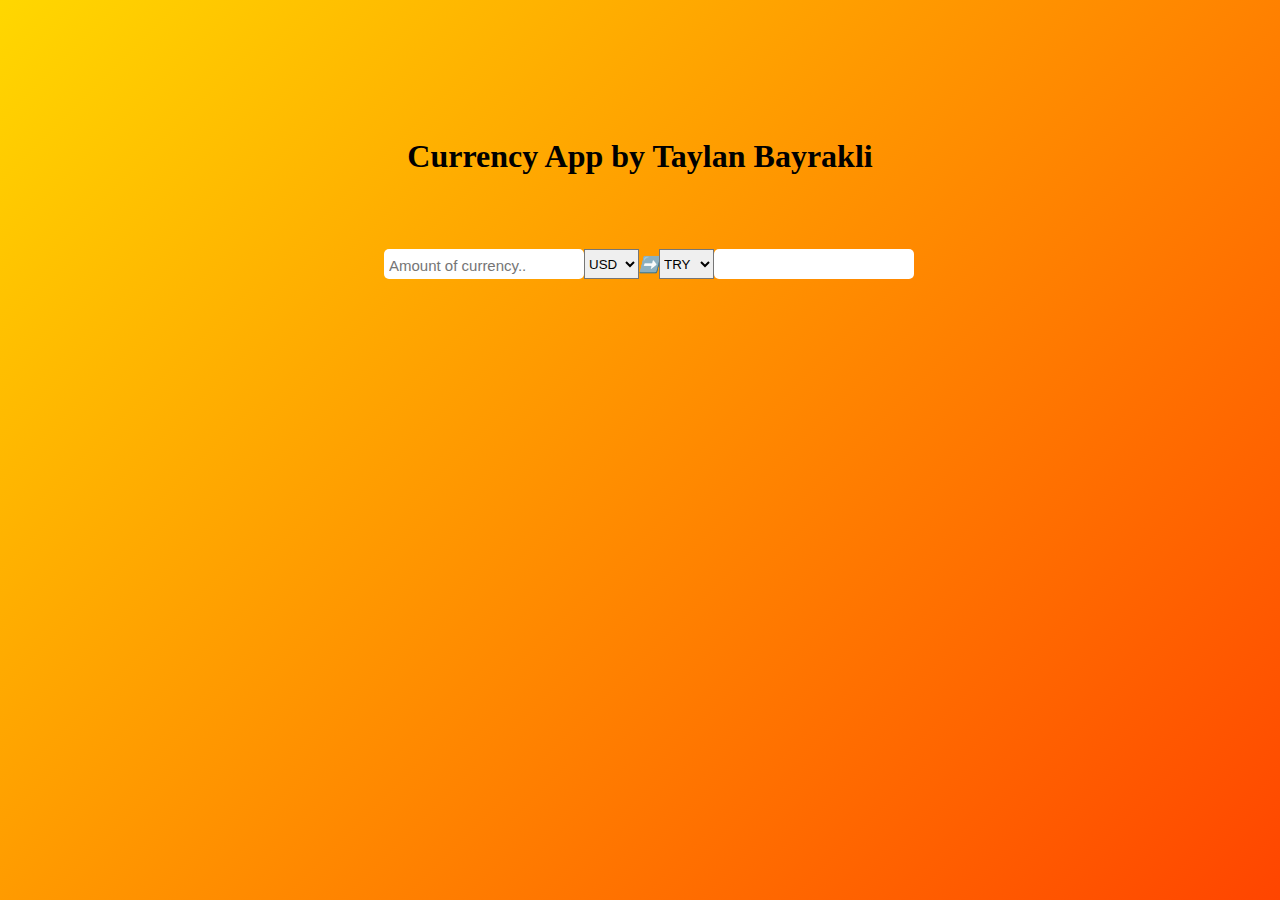
<file: currency app/index.html>
<!DOCTYPE html>
<html lang="en">
  <head>
    <meta charset="UTF-8" />
    <meta http-equiv="X-UA-Compatible" content="IE=edge" />
    <meta name="viewport" content="width=device-width, initial-scale=1.0" />
    <title>Currency App</title>
    <link rel="stylesheet" href="style.css" />
  </head>
  <body>
    <div class="container">
      <h1>Currency App by Taylan Bayrakli</h1>

      <div class="box">
        <input
          type="number"
          class="amount"
          placeholder="Amount of currency.."
        />
        <select id="from">
          <option selected>USD</option>
          <option>EUR</option>
          <option>GBP</option>
          <option>JPY</option>
          <option>WON</option>
          <option>IDR</option>
          <option>RUB</option>
          <option>TRY</option>
        </select>
        <div class="arrow"><i>➡️</i></div>
        <select id="to">
          <option selected>TRY</option>
          <option>USD</option>
          <option>EUR</option>
          <option>GBP</option>
          <option>JPY</option>
          <option>WON</option>
          <option>IDR</option>
          <option>RUB</option>
        </select>
        <input type="number" class="result" readonly />
      </div>
    </div>

    <script src="currency.js"></script>
    <script src="app.js"></script>
  </body>
</html>
</file>
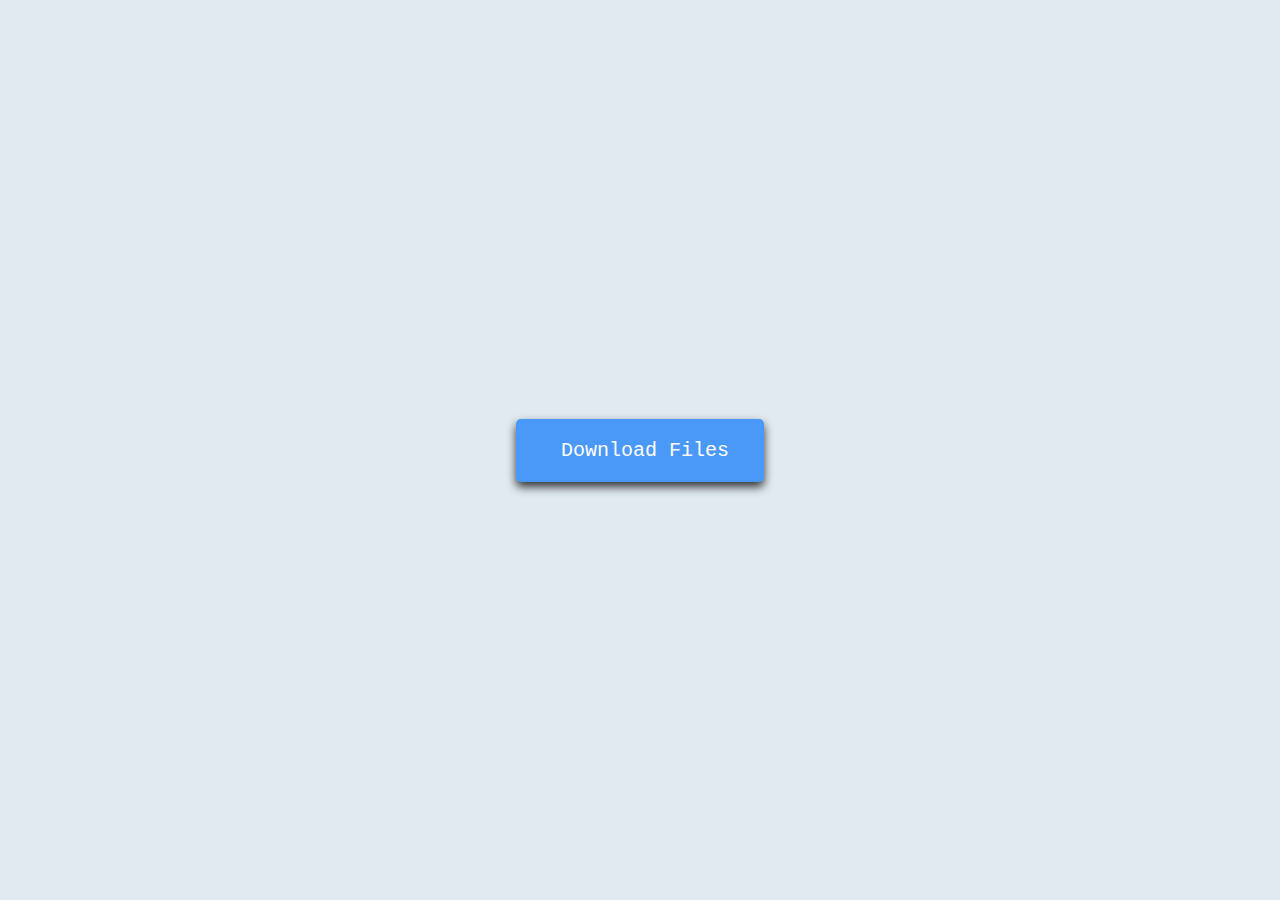
<file: dl button/index.html>
<!DOCTYPE html>
<html lang="en">
  <head>
    <meta charset="UTF-8" />
    <meta http-equiv="X-UA-Compatible" content="IE=edge" />
    <meta name="viewport" content="width=device-width, initial-scale=1.0" />
    <title>Document</title>
    <link
      rel="stylesheet"
      href="https://cdnjs.cloudflare.com/ajax/libs/font-awesome/6.4.0/css/all.min.css"
      integrity="sha512-iecdLmaskl7CVkqkXNQ/ZH/XLlvWZOJyj7Yy7tcenmpD1ypASozpmT/E0iPtmFIB46ZmdtAc9eNBvH0H/ZpiBw=="
      crossorigin="anonymous"
      referrerpolicy="no-referrer"
    />
    <link rel="stylesheet" href="style.css" />
  </head>
  <body>
    <button class="dl-btn" data-timer="5">
      <i class="fa-solid fa-download"></i>
      <span>Download Files</span>
    </button>
    <script src="app.js"></script>
  </body>
</html>
</file>
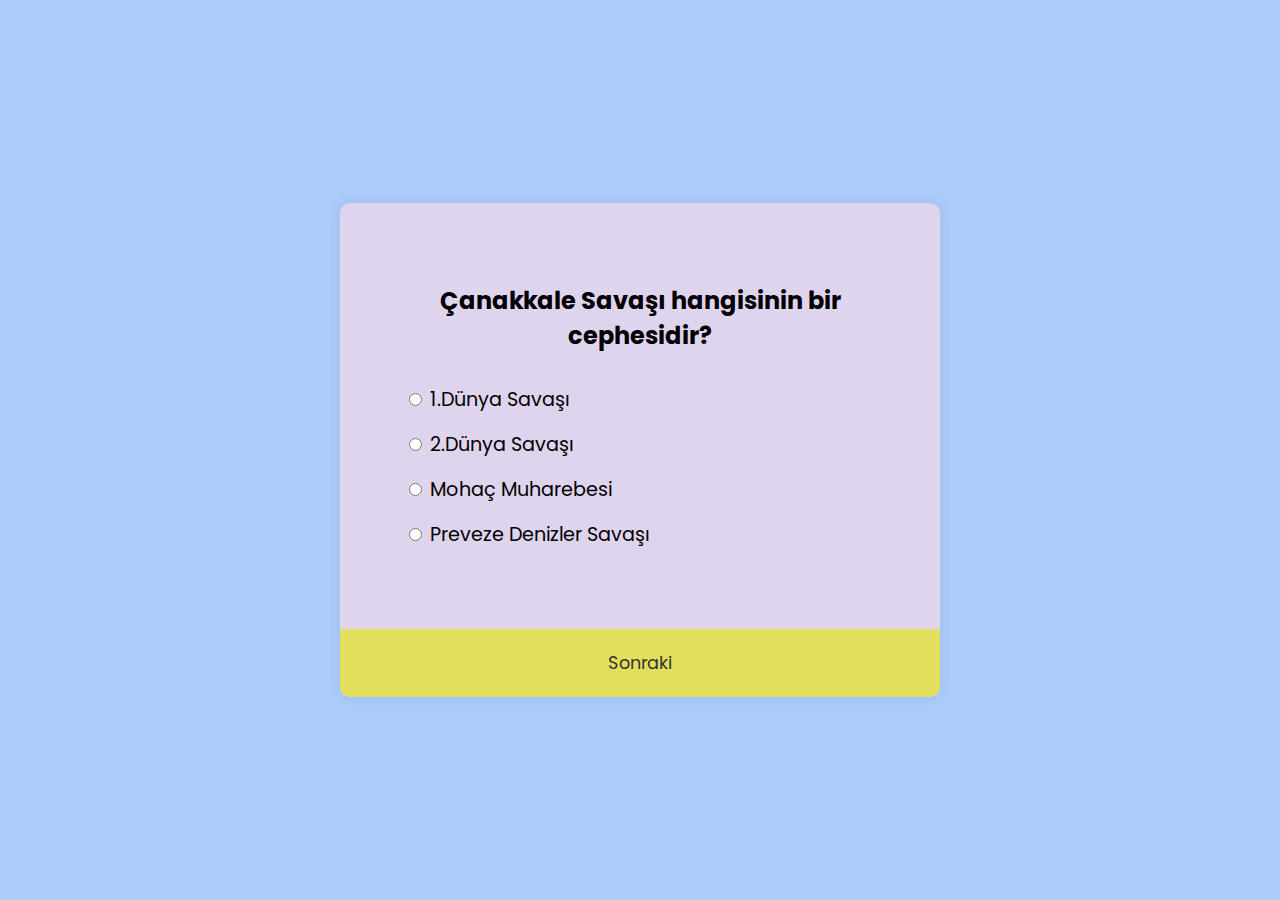
<file: quiz app/index.html>
<!DOCTYPE html>
<html lang="en">
  <head>
    <meta charset="UTF-8" />
    <meta http-equiv="X-UA-Compatible" content="IE=edge" />
    <meta name="viewport" content="width=device-width, initial-scale=1.0" />
    <title>Document</title>
    <link rel="stylesheet" href="style.css" />
    <script src="app.js" defer></script>
  </head>
  <body>
    <div class="quiz-container" id="quiz">
      <div class="quiz-header">
        <h2 id="question">Question Text</h2>
        <ul>
          <li>
            <input type="radio" name="answer" id="a" class="answer" />
            <label for="a" id="a_text">Answer</label>
          </li>
          <li>
            <input type="radio" name="answer" id="b" class="answer" />
            <label for="b" id="b_text">Answer</label>
          </li>
          <li>
            <input type="radio" name="answer" id="c" class="answer" />
            <label for="c" id="c_text">Answer</label>
          </li>
          <li>
            <input type="radio" name="answer" id="d" class="answer" />
            <label for="d" id="d_text">Answer</label>
          </li>
        </ul>
      </div>
      <button id="submit">Sonraki</button>
    </div>
  </body>
</html>
</file>
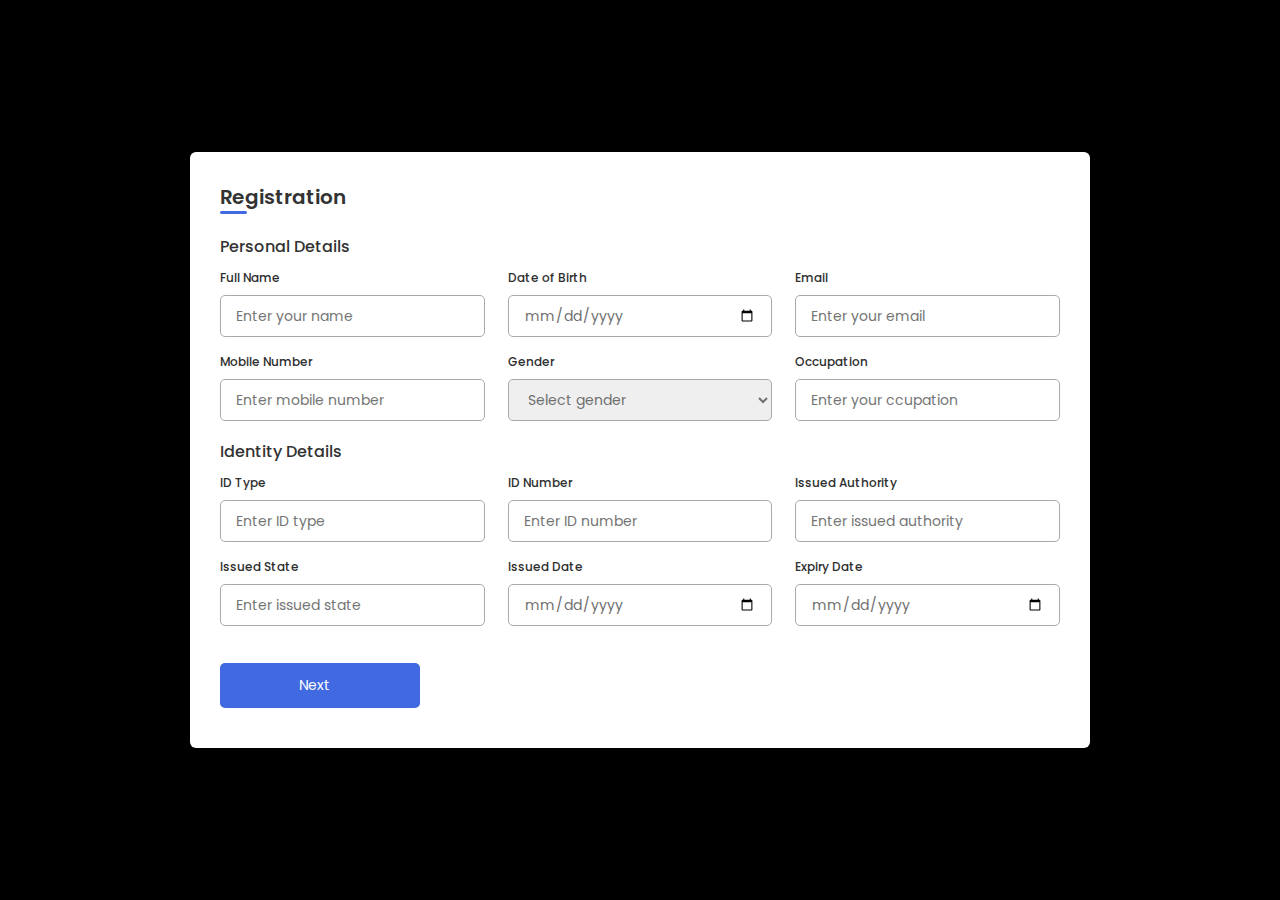
<file: registration form/index.html>
<!DOCTYPE html>
<html lang="en">
  <head>
    <meta charset="UTF-8" />
    <meta http-equiv="X-UA-Compatible" content="IE=edge" />
    <meta name="viewport" content="width=device-width, initial-scale=1.0" />

    <link rel="stylesheet" href="style.css" />

    <link
      rel="stylesheet"
      href="https://unicons.iconscout.com/release/v4.0.0/css/line.css"
    />
    <title>Responsive Regisration Form</title>
  </head>
  <body>
    <div class="container">
      <header>Registration</header>
      <form action="#">
        <div class="form first">
          <div class="details personal">
            <span class="title">Personal Details</span>
            <div class="fields">
              <div class="input-field">
                <label>Full Name</label>
                <input type="text" placeholder="Enter your name" required />
              </div>
              <div class="input-field">
                <label>Date of Birth</label>
                <input type="date" placeholder="Enter birth date" required />
              </div>
              <div class="input-field">
                <label>Email</label>
                <input type="text" placeholder="Enter your email" required />
              </div>
              <div class="input-field">
                <label>Mobile Number</label>
                <input
                  type="number"
                  placeholder="Enter mobile number"
                  required
                />
              </div>
              <div class="input-field">
                <label>Gender</label>
                <select required>
                  <option disabled selected>Select gender</option>
                  <option>Male</option>
                  <option>Female</option>
                  <option>Others</option>
                </select>
              </div>
              <div class="input-field">
                <label>Occupation</label>
                <input
                  type="text"
                  placeholder="Enter your ccupation"
                  required
                />
              </div>
            </div>
          </div>
          <div class="details ID">
            <span class="title">Identity Details</span>
            <div class="fields">
              <div class="input-field">
                <label>ID Type</label>
                <input type="text" placeholder="Enter ID type" required />
              </div>
              <div class="input-field">
                <label>ID Number</label>
                <input type="number" placeholder="Enter ID number" required />
              </div>
              <div class="input-field">
                <label>Issued Authority</label>
                <input
                  type="text"
                  placeholder="Enter issued authority"
                  required
                />
              </div>
              <div class="input-field">
                <label>Issued State</label>
                <input type="text" placeholder="Enter issued state" required />
              </div>
              <div class="input-field">
                <label>Issued Date</label>
                <input
                  type="date"
                  placeholder="Enter your issued date"
                  required
                />
              </div>
              <div class="input-field">
                <label>Expiry Date</label>
                <input type="date" placeholder="Enter expiry date" required />
              </div>
            </div>
            <button class="nextBtn">
              <span class="btnText">Next</span>
              <i class="uil uil-navigator"></i>
            </button>
          </div>
        </div>
        <div class="form second">
          <div class="details address">
            <span class="title">Address Details</span>
            <div class="fields">
              <div class="input-field">
                <label>Address Type</label>
                <input
                  type="text"
                  placeholder="Permanent or Temporary"
                  required
                />
              </div>
              <div class="input-field">
                <label>Nationality</label>
                <input type="text" placeholder="Enter nationality" required />
              </div>
              <div class="input-field">
                <label>State</label>
                <input type="text" placeholder="Enter your state" required />
              </div>
              <div class="input-field">
                <label>District</label>
                <input type="text" placeholder="Enter your district" required />
              </div>
              <div class="input-field">
                <label>Block Number</label>
                <input
                  type="number"
                  placeholder="Enter block number"
                  required
                />
              </div>
              <div class="input-field">
                <label>Ward Number</label>
                <input type="number" placeholder="Enter ward number" required />
              </div>
            </div>
          </div>
          <div class="details family">
            <span class="title">Family Details</span>
            <div class="fields">
              <div class="input-field">
                <label>Father Name</label>
                <input type="text" placeholder="Enter father name" required />
              </div>
              <div class="input-field">
                <label>Mother Name</label>
                <input type="text" placeholder="Enter mother name" required />
              </div>
              <div class="input-field">
                <label>Grandfather</label>
                <input
                  type="text"
                  placeholder="Enter grandfther name"
                  required
                />
              </div>
              <div class="input-field">
                <label>Spouse Name</label>
                <input type="text" placeholder="Enter spouse name" required />
              </div>
              <div class="input-field">
                <label>Father in Law</label>
                <input type="text" placeholder="Father in law name" required />
              </div>
              <div class="input-field">
                <label>Mother in Law</label>
                <input type="text" placeholder="Mother in law name" required />
              </div>
            </div>
            <div class="buttons">
              <div class="backBtn">
                <i class="uil uil-navigator"></i>
                <span class="btnText">Back</span>
              </div>

              <button class="sumbit">
                <span class="btnText">Submit</span>
                <i class="uil uil-navigator"></i>
              </button>
            </div>
          </div>
        </div>
      </form>
    </div>
    <script src="app.js"></script>
  </body>
</html>
</file>
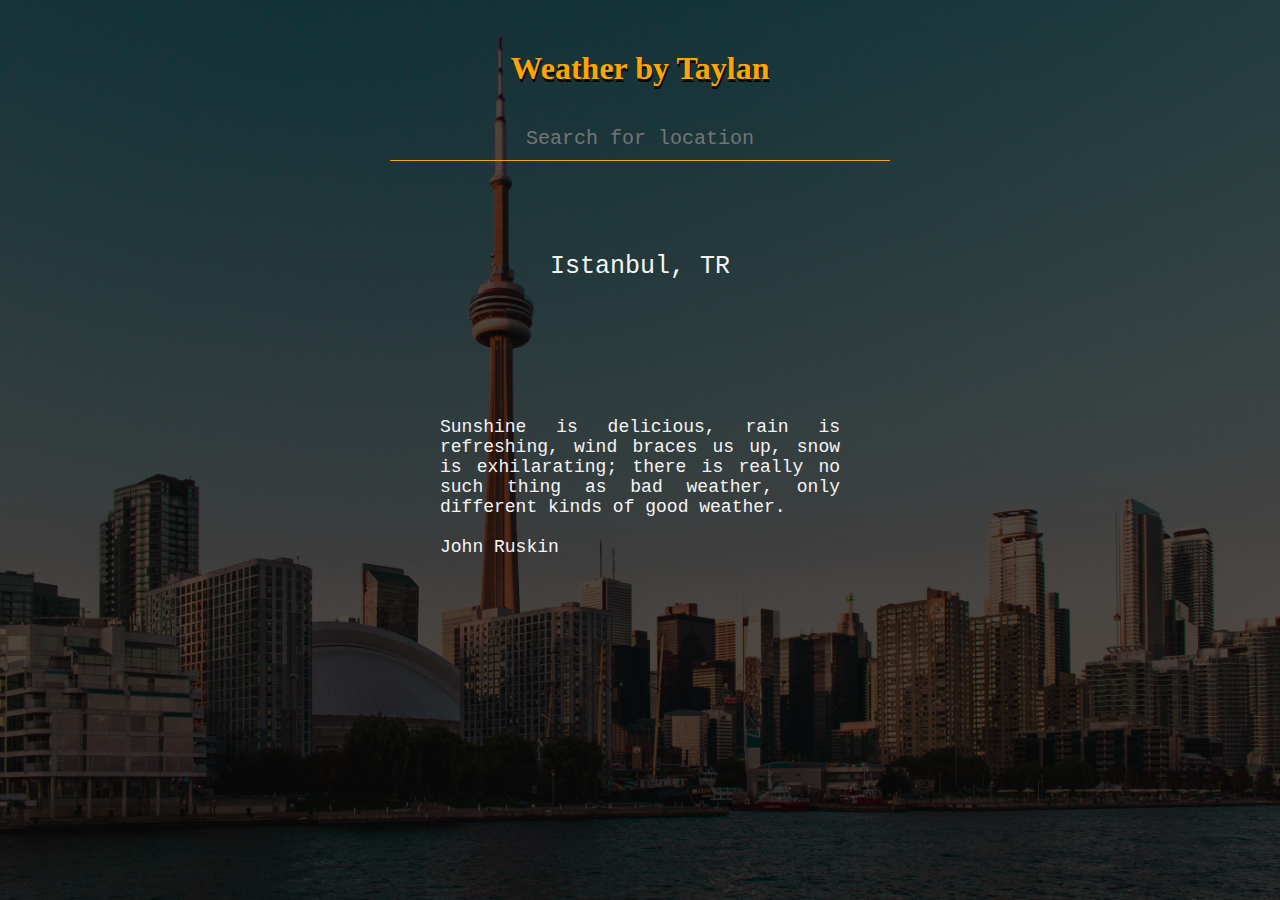
<file: weather forecast/index.html>
<!DOCTYPE html>
<html lang="en">
  <head>
    <meta charset="UTF-8" />
    <meta http-equiv="X-UA-Compatible" content="IE=edge" />
    <meta name="viewport" content="width=device-width, initial-scale=1.0" />
    <title>Weather App by Taylan Bayrakli</title>
    <link rel="stylesheet" href="style.css" />
  </head>
  <body>
    <div class="container">
      <h1
        style="
          color: orange;
          text-shadow: 1px 3px rgba(0, 0, 0, 0.9);
          font-family: Cambria, Cochin, Georgia, Times, 'Times New Roman', serif;
        "
      >
        Weather by Taylan
      </h1>
      <div class="box">
        <input type="text" id="searchInput" placeholder="Search for location" />
      </div>
      <div class="content">
        <div class="city">Istanbul, TR</div>
        <div class="temp"></div>
        <div class="details"></div>
        <div class="minmax"></div>
      </div>
      <div class="text">
        <p>
          Sunshine is delicious, rain is refreshing, wind braces us up, snow is
          exhilarating; there is really no such thing as bad weather, only
          different kinds of good weather. <br><br> John Ruskin
        </p>
      </div>
    </div>

    <script src="app.js"></script>
  </body>
</html>
</file>
<file: currency app/style.css>
* {
  padding: 0;
  margin: 0;
  box-sizing: border-box;
}

.container {
  height: 100vh;
  width: 100%;
  display: flex;
  align-items: center;
  justify-content: flex-start;
  flex-direction: column;
  background-image: linear-gradient(-45deg, orangered, gold);
}

h1 {
  padding: 10px;
  margin-top: 10%;
  color: black;
}

.box {
  margin-top: 5%;
  height: 50%;
  width: 40%;
  display: flex;
  align-items: flex-start;
  justify-content: space-around;
}

input {
  height: 30px;
  width: 200px;
  font-size: 20px;
  border-radius: 5px;
  border: none;
  outline: none;
  padding: 5px;
}

input[type="number"]::-webkit-inner-spin-button {
  -webkit-appearance: none;
}

input::placeholder {
  font-size: 15px;
}

select {
  width: 60px;
  height: 30px;
  line-height: 50px;
  -webkit-appearance: menulist-button;
  -moz-appearance: none;
}

.arrow {
  height: 30px;
  display: flex;
  align-items: center;
}
</file>
<file: dl button/style.css>
* {
  margin: 0;
  padding: 0;
  box-sizing: border-box;
  font-family: "Courier New", Courier, monospace;
}

body {
  min-height: 100vh;
  display: flex;
  align-items: center;
  justify-content: center;
  background-color: #dce7efde;
}

button {
  display: flex;
  align-items: center;
  background-color: #4a98f7;
  border: none;
  color: white;
  border-radius: 5px;
  padding: 20px 35px;
  box-shadow: 0px 5px 10px rgba(0, 0, 0, 0.779);
  font-size: 20px;
  transition: all 0.2s ease;
}

i {
  font-size: 30px;
  padding-right: 10px;
}

button:hover {
  background-color: #2382f6;
}

.dl-btn.timer {
  color: black;
  background: none;
  box-shadow: none;
  font-size: 18px;
  pointer-events: none;
  transition: none;
}

.dl-btn.timer b {
  color: #4a98f7;
  padding: 0 8px;
}
</file>
<file: quiz app/style.css>
@import url("https://fonts.googleapis.com/css2?family=Poppins:wght@200;300;400;500&display=swap");
* {
  box-sizing: border-box;
}
body {
  background-color: #abcbfb;
  font-family: "Poppins", sans-serif;
  display: flex;
  align-items: center;
  justify-content: center;
  height: 100vh;
  overflow: hidden;
  margin: 0;
}
.quiz-container {
  background-color: #dfd4ed;
  border-radius: 10px;
  box-shadow: 0 0 10px 2px rgba(100, 100, 100, 0.1);
  width: 600px;
  overflow: hidden;
}
.quiz-header {
  padding: 4rem;
}
h2 {
  padding: 1rem;
  text-align: center;
  margin: 0;
}
ul {
  list-style-type: none;
  padding: 0;
}
ul li {
  font-size: 1.2rem;
  margin: 1rem 0;
}
ul li label {
  cursor: pointer;
}
button {
  background-color: #e1df5c;
  color: #333;
  border: none;
  display: block;
  width: 100%;
  cursor: pointer;
  font-size: 1.1rem;
  font-family: inherit;
  padding: 1.3rem;
}
button:hover {
  background-color: #d7d54e;
}
button:focus {
  outline: none;
  background-color: #44b927;
}
</file>
<file: registration form/style.css>
@import url("https://fonts.googleapis.com/css2?family=Poppins:wght@200;300;400;500;600&display=swap");
* {
  margin: 0;
  padding: 0;
  box-sizing: border-box;
  font-family: "Poppins", sans-serif;
}
body {
  min-height: 100vh;
  display: flex;
  align-items: center;
  justify-content: center;
  background: black;
}
.container {
  position: relative;
  max-width: 900px;
  width: 100%;
  border-radius: 6px;
  padding: 30px;
  margin: 0 15px;
  background-color: white;
  box-shadow: 0 5px 10px rgba(0, 0, 0, 0.1);
}
.container header {
  position: relative;
  font-size: 20px;
  font-weight: 600;
  color: #333;
}
.container header::before {
  content: "";
  position: absolute;
  left: 0;
  bottom: -2px;
  height: 3px;
  width: 27px;
  border-radius: 8px;
  background-color: royalblue;
}
.container form {
  position: relative;
  margin-top: 16px;
  min-height: 490px;
  background-color: white;
  overflow: hidden;
}
.container form .form {
  position: absolute;
  background-color: white;
  transition: 0.3s ease;
}
.container form .form.second {
  opacity: 0;
  pointer-events: none;
  transform: translateX(100%);
}
form.secActive .form.second {
  opacity: 1;
  pointer-events: auto;
  transform: translateX(0);
}
form.secActive .form.first {
  opacity: 0;
  pointer-events: none;
  transform: translateX(-100%);
}
.container form .title {
  display: block;
  margin-bottom: 8px;
  font-size: 16px;
  font-weight: 500;
  margin: 6px 0;
  color: #333;
}
.container form .fields {
  display: flex;
  align-items: center;
  justify-content: space-between;
  flex-wrap: wrap;
}
form .fields .input-field {
  display: flex;
  width: calc(100% / 3 - 15px);
  flex-direction: column;
  margin: 4px 0;
}
.input-field label {
  font-size: 12px;
  font-weight: 500;
  color: #2e2e2e;
}
.input-field input,
select {
  outline: none;
  font-size: 14px;
  font-weight: 400;
  color: #333;
  border-radius: 5px;
  border: 1px solid #aaa;
  padding: 0 15px;
  height: 42px;
  margin: 8px 0;
}
.input-field input :focus,
.input-field select:focus {
  box-shadow: 0 3px 6px rgba(0, 0, 0, 0.13);
}
.input-field select,
.input-field input[type="date"] {
  color: #707070;
}
.input-field input[type="date"]:valid {
  color: #333;
}
.container form button,
.backBtn {
  display: flex;
  align-items: center;
  justify-content: center;
  height: 45px;
  max-width: 200px;
  width: 100%;
  border: none;
  outline: none;
  color: #fff;
  border-radius: 5px;
  margin: 25px 0;
  background-color: royalblue;
  transition: all 0.3s linear;
  cursor: pointer;
}
.container form .btnText {
  font-size: 14px;
  font-weight: 400;
}
form button:hover {
  background-color: royalblue;
}
form button i,
form .backBtn i {
  margin: 0 6px;
}
form .backBtn i {
  transform: rotate(180deg);
}
form .buttons {
  display: flex;
  align-items: center;
}
form .buttons button,
.backBtn {
  margin-right: 14px;
}
@media (max-width: 750px) {
  .container form {
    overflow-y: scroll;
  }
  .container form::-webkit-scrollbar {
    display: none;
  }
  form .fields .input-field {
    width: calc(100% / 2 - 15px);
  }
}
@media (max-width: 550px) {
  form .fields .input-field {
    width: 100%;
  }
}
</file>
<file: weather forecast/style.css>
* {
  padding: 0;
  margin: 0;
  box-sizing: border-box;
  font-family: 'Courier New', Courier, monospace;
}

body {
  background-image: url(pexels-ennvisionn-1868676.jpg);
  background-position: center;
  background-size: cover;
}

.container {
  height: 100vh;
  width: 100%;
  display: flex;
  justify-content: flex-start;
  align-items: center;
  flex-direction: column;
  background-color: rgba(0, 0, 0, 0.7);
}
h1{
    padding: 50px 0 5px;
}

.box {
  margin-top: 25px;
  height: 100px;
  width: 500px;
  display: flex;
  flex-direction: column;
  justify-content: flex-start;
  align-items: center;
}

input {
  padding: 10px;
  width: 100%;
  font-size: 20px;
  background-color: transparent;
  border: 0;
  outline: 0;
  border-bottom: 1px solid orange;
  color: whitesmoke;
  text-align: center;
}

::placeholder {
  text-align: center;
}

.content {
  color: whitesmoke;
  font-size: 25px;
  height: 100px;
  width: 800px;
  display: flex;
  align-items: center;
  justify-content: center;
  flex-direction: column;
  line-height: 1.5;
}

::selection{
    display: none;
}

.text{
    margin-top: 100px;
    display: flex;
    align-items: center;
    justify-content: center;
    width: 400px;
}
.text>p{
    text-align: justify;
    color: whitesmoke;
    font-size: 18px;
}
</file>
